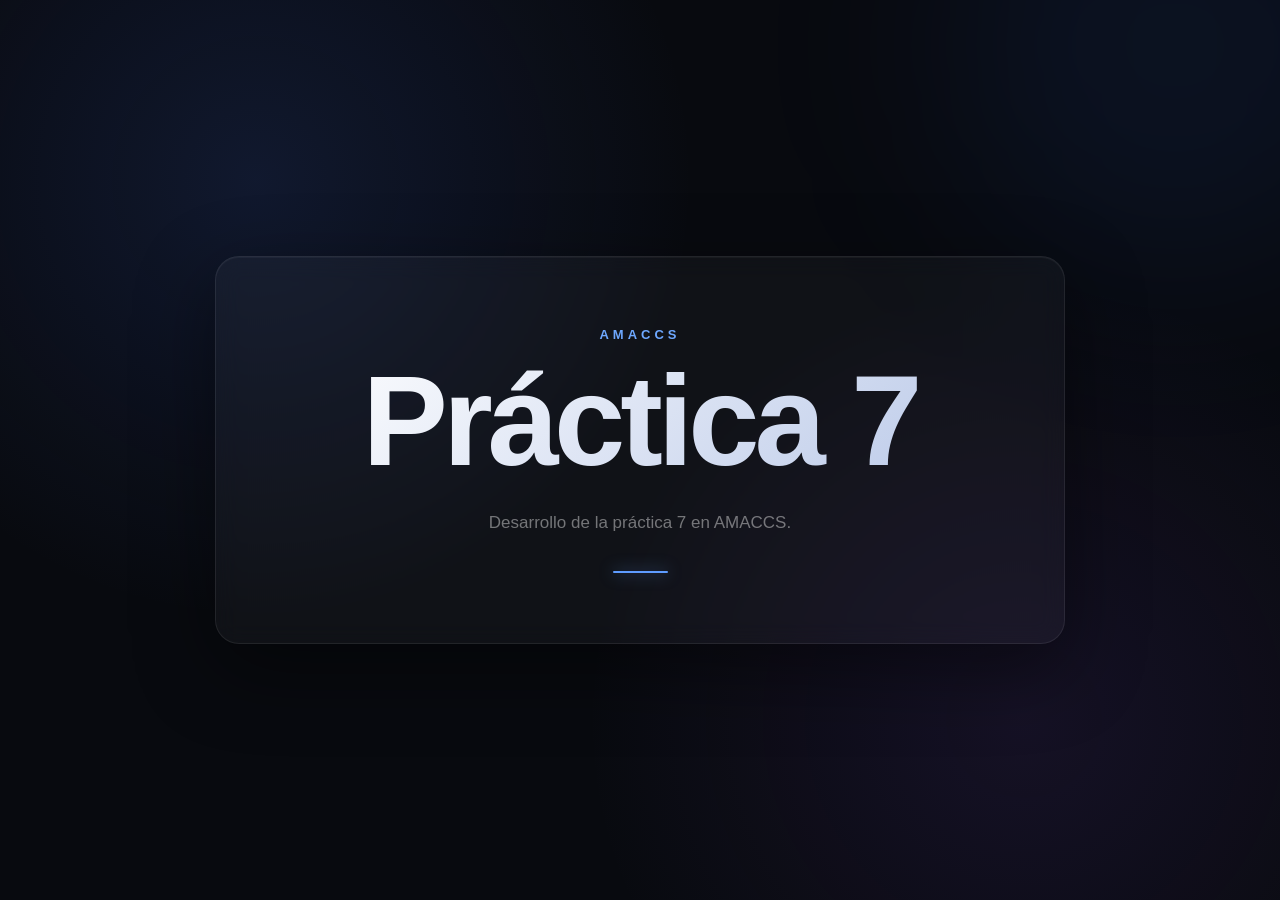
<file: index.html>
<!DOCTYPE html>
<html lang="es">
<head>
    <meta charset="UTF-8">
    <meta name="viewport" content="width=device-width, initial-scale=1.0">

    <title>Práctica 7</title>

    <style>
        * {
            margin: 0;
            padding: 0;
            box-sizing: border-box;
        }

        body {
            min-height: 100vh;
            display: flex;
            align-items: center;
            justify-content: center;

            font-family: "Segoe UI", Arial, sans-serif;
            color: #ffffff;

            background:
                radial-gradient(circle at 20% 20%, rgba(65, 105, 225, 0.15), transparent 35%),
                radial-gradient(circle at 80% 80%, rgba(120, 70, 200, 0.12), transparent 35%),
                #080a0f;

            overflow: hidden;
        }

        /* Brillo decorativo */
        body::before {
            content: "";
            position: absolute;
            width: 450px;
            height: 450px;
            border-radius: 50%;

            background: rgba(60, 120, 255, 0.08);
            filter: blur(100px);

            top: -180px;
            right: -120px;
        }

        .container {
            position: relative;
            width: min(850px, 90%);
            padding: 70px 60px;

            text-align: center;

            background: rgba(255, 255, 255, 0.035);
            border: 1px solid rgba(255, 255, 255, 0.08);
            border-radius: 24px;

            box-shadow:
                0 25px 80px rgba(0, 0, 0, 0.45),
                inset 0 1px rgba(255, 255, 255, 0.04);

            backdrop-filter: blur(12px);
        }

        .label {
            margin-bottom: 18px;

            font-size: 13px;
            font-weight: 600;
            letter-spacing: 4px;
            text-transform: uppercase;

            color: #6ea8ff;
        }

        h1 {
            font-size: clamp(4rem, 10vw, 8rem);
            line-height: 0.95;
            font-weight: 700;
            letter-spacing: -5px;

            background: linear-gradient(
                135deg,
                #ffffff,
                #b9c8e8
            );

            -webkit-background-clip: text;
            -webkit-text-fill-color: transparent;
        }

        p {
            margin-top: 28px;

            font-size: 17px;
            line-height: 1.6;

            color: rgba(255, 255, 255, 0.42);
        }

        .line {
            width: 55px;
            height: 2px;

            margin: 35px auto 0;

            background: #5f9cff;
            border-radius: 10px;

            box-shadow: 0 0 15px rgba(95, 156, 255, 0.7);
        }

        @media (max-width: 600px) {
            .container {
                padding: 50px 25px;
            }

            h1 {
                letter-spacing: -3px;
            }

            p {
                font-size: 15px;
            }
        }
    </style>
</head>

<body>

    <main class="container">

        <div class="label">
            AMACCS
        </div>

        <h1>Práctica 7</h1>

        <p>
            Desarrollo de la práctica 7 en AMACCS.
        </p>

        <div class="line"></div>

    </main>

</body>
</html>
</file>
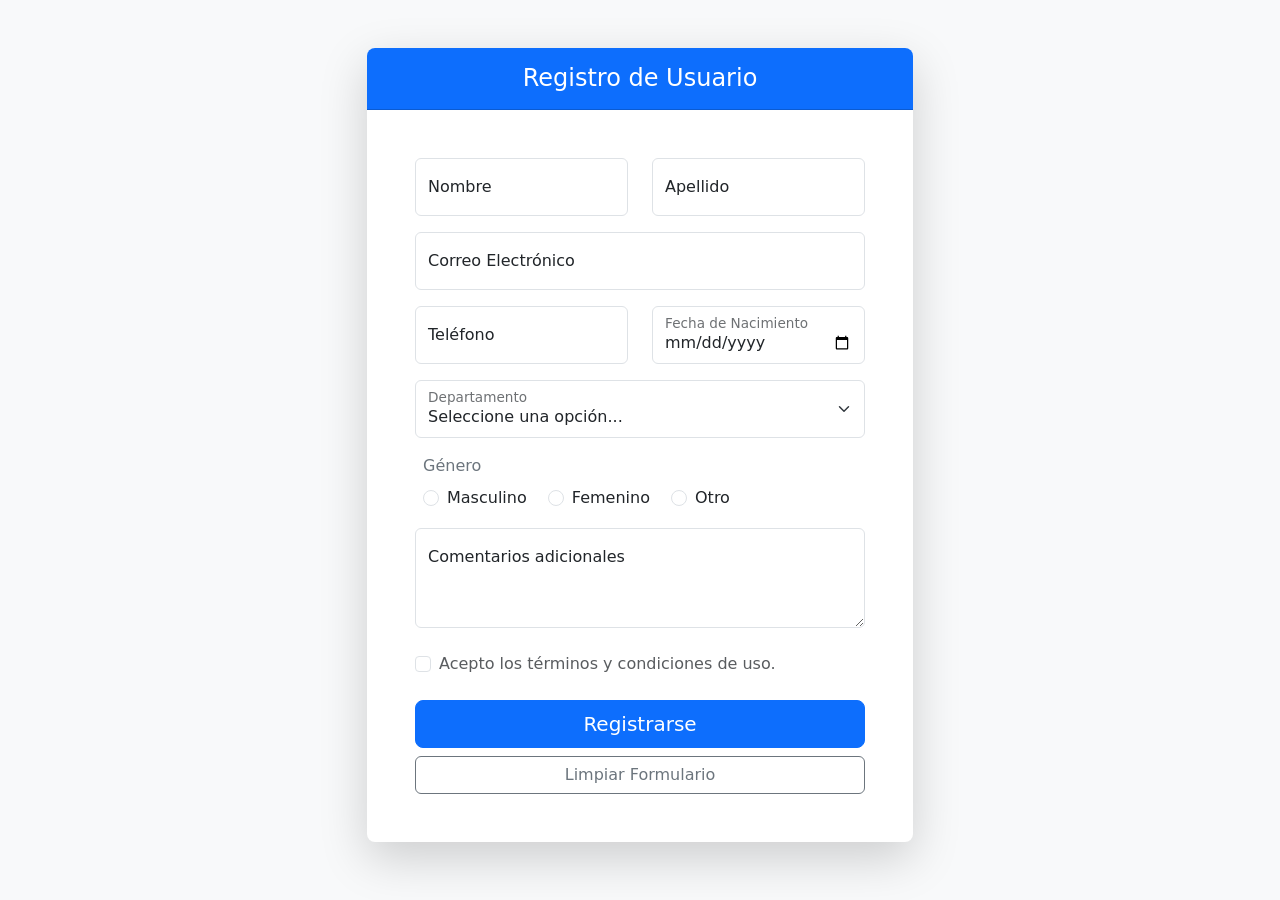
<file: formulario.html>
<!DOCTYPE html>
<html lang="es">
<head>
    <meta charset="UTF-8">
    <meta name="viewport" content="width=device-width, initial-scale=1.0">
    <title>Registro de Usuario</title>
    <link href="https://cdn.jsdelivr.net/npm/bootstrap@5.3.3/dist/css/bootstrap.min.css" rel="stylesheet">
</head>
<body class="bg-light py-5">
    <div class="container">
        <div class="row justify-content-center">
            <div class="col-12 col-md-8 col-lg-6">
                <div class="card shadow-lg border-0 rounded-3">
                    <div class="card-header bg-primary text-white text-center py-3 rounded-top-3">
                        <h4 class="mb-0">Registro de Usuario</h4>
                    </div>
                    <div class="card-body p-4 p-md-5">
                        <form method="post">
                            <!-- Fila para Nombre y Apellido -->
                            <div class="row">
                                <div class="col-md-6 mb-3">
                                    <div class="form-floating">
                                        <input type="text" class="form-control" name="nombre" id="nombre" placeholder="Nombre" required>
                                        <label for="nombre">Nombre</label>
                                    </div>
                                </div>
                                <div class="col-md-6 mb-3">
                                    <div class="form-floating">
                                        <input type="text" class="form-control" name="apellido" id="apellido" placeholder="Apellido" required>
                                        <label for="apellido">Apellido</label>
                                    </div>
                                </div>
                            </div>
                            
                            <!-- Correo y Teléfono -->
                            <div class="form-floating mb-3">
                                <input type="email" class="form-control" name="correo" id="correo" placeholder="nombre@ejemplo.com" required>
                                <label for="correo">Correo Electrónico</label>
                            </div>

                            <div class="row">
                                <div class="col-md-6 mb-3">
                                    <div class="form-floating">
                                        <input type="tel" class="form-control" name="telefono" id="telefono" placeholder="Teléfono">
                                        <label for="telefono">Teléfono</label>
                                    </div>
                                </div>
                                <div class="col-md-6 mb-3">
                                    <div class="form-floating">
                                        <input type="date" class="form-control" name="fecha_nac" id="fecha_nac" required>
                                        <label for="fecha_nac">Fecha de Nacimiento</label>
                                    </div>
                                </div>
                            </div>

                            <!-- Opciones de Selección -->
                            <div class="form-floating mb-3">
                                <select class="form-select" id="departamento" name="departamento" aria-label="Seleccione un departamento">
                                    <option selected disabled value="">Seleccione una opción...</option>
                                    <option value="SA">Santa Ana</option>
                                    <option value="SS">San Salvador</option>
                                    <option value="SM">San Miguel</option>
                                    <option value="OT">Otro</option>
                                </select>
                                <label for="departamento">Departamento</label>
                            </div>

                            <!-- Botones de Radio para Género -->
                            <div class="mb-3 px-2">
                                <label class="form-label d-block text-secondary mb-2">Género</label>
                                <div class="form-check form-check-inline">
                                    <input class="form-check-input" type="radio" name="genero" id="masculino" value="M">
                                    <label class="form-check-label" for="masculino">Masculino</label>
                                </div>
                                <div class="form-check form-check-inline">
                                    <input class="form-check-input" type="radio" name="genero" id="femenino" value="F">
                                    <label class="form-check-label" for="femenino">Femenino</label>
                                </div>
                                <div class="form-check form-check-inline">
                                    <input class="form-check-input" type="radio" name="genero" id="otro" value="O">
                                    <label class="form-check-label" for="otro">Otro</label>
                                </div>
                            </div>

                            <!-- Área de Texto -->
                            <div class="form-floating mb-4">
                                <textarea class="form-control" placeholder="Deje un comentario" id="comentarios" name="comentarios" style="height: 100px"></textarea>
                                <label for="comentarios">Comentarios adicionales</label>
                            </div>

                            <!-- Checkbox de Términos -->
                            <div class="form-check mb-4">
                                <input class="form-check-input" type="checkbox" value="1" id="terminos" required>
                                <label class="form-check-label text-muted" for="terminos">
                                    Acepto los términos y condiciones de uso.
                                </label>
                            </div>

                            <!-- Botones de Acción -->
                            <div class="d-grid gap-2">
                                <button type="submit" class="btn btn-primary btn-lg">Registrarse</button>
                                <button type="reset" class="btn btn-outline-secondary">Limpiar Formulario</button>
                            </div>
                        </form>
                    </div>
                </div>
            </div>
        </div>
    </div>
    <script src="https://cdn.jsdelivr.net/npm/bootstrap@5.3.3/dist/js/bootstrap.bundle.min.js"></script>
</body>
</html>
</file>
